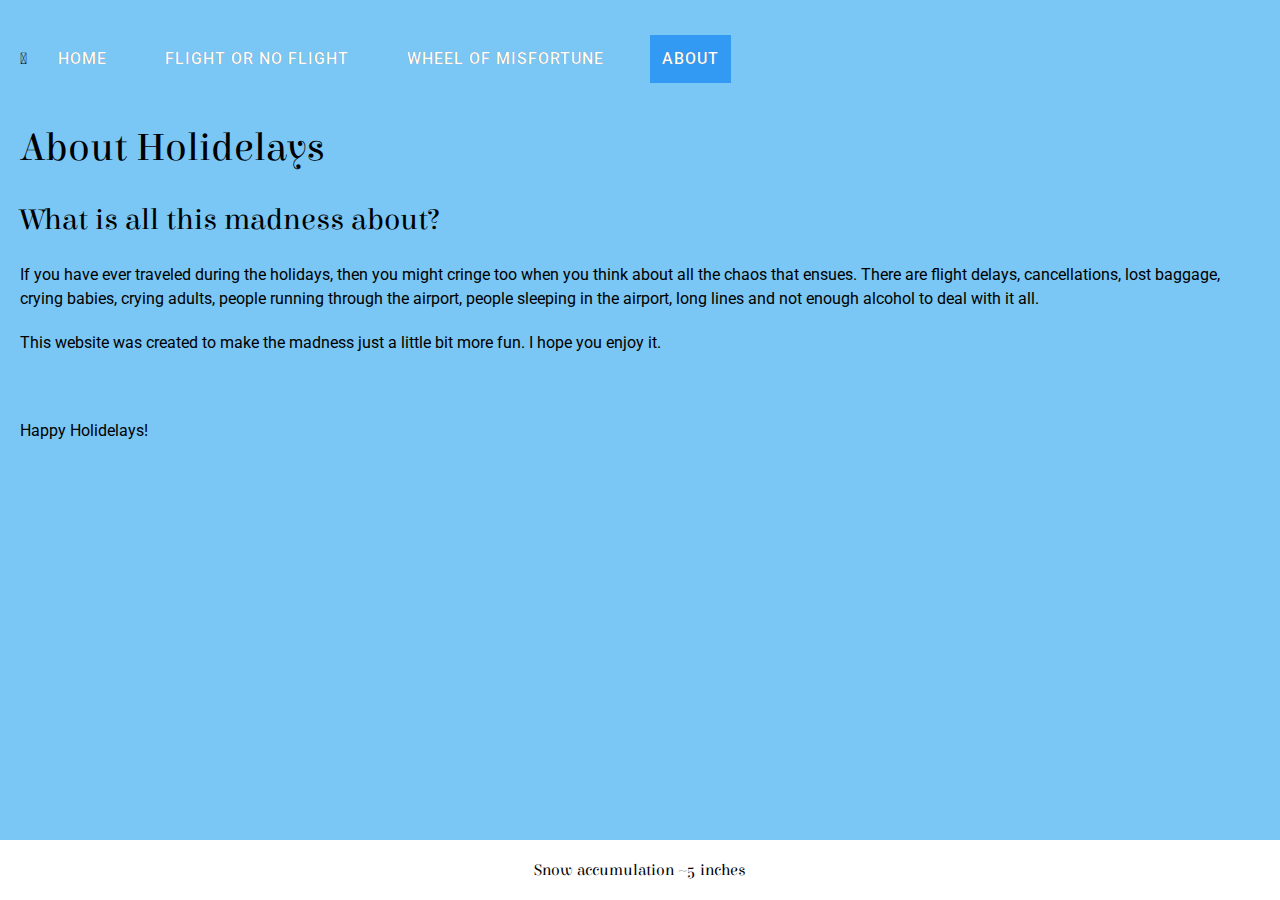
<file: about.html>
<!DOCTYPE html>
<html lang="en" class="about">
<head>
    <meta charset="UTF-8">
    <meta name="viewport" content="width=device-width, initial-scale=1, shrink-to-fit=no">
    <title>About</title>
    <link rel="stylesheet" type="text/css" href="css/reset.css"> 
    <link rel="stylesheet" type="text/css" href="css/style.css"> 
    <link rel="stylesheet" type="text/css" href="css/responsive.css"> 
    <link href="https://fonts.googleapis.com/css?family=Elsie:400,900%7cRoboto:100,100i,300,300i,400,400i,500,500i,700,700i,900,900i" rel="stylesheet">
    <link rel="stylesheet" href="https://use.fontawesome.com/releases/v5.3.1/css/all.css" integrity="sha384-mzrmE5qonljUremFsqc01SB46JvROS7bZs3IO2EmfFsd15uHvIt+Y8vEf7N7fWAU" crossorigin="anonymous">
    <link rel="stylesheet" href="https://cdnjs.cloudflare.com/ajax/libs/font-awesome/4.7.0/css/font-awesome.min.css">
</head>
<body>
<div class="wrapper">
    <a class="skip-link" href="#content">Skip to content</a>        
<header>
<div class="topnav" id="myTopnav">
     <nav class="nav-style">
            <i class="fas fa-tree"></i>
            <a href="index.html" data-hover="Home">Home</a>
            <a href="flight-or-no-flight.html" data-hover="Flight or No Flight">Flight or No Flight</a>
            <a href="wheel-of-misfortune.html" data-hover="Wheel of Misfortune">Wheel of Misfortune</a>                                
            <a href="about.html" class = "current" data-hover="About">About</a>
            <a href="javascript:void(0);" class="icon" onclick="myFunction()">
                    <i class="fa fa-bars"></i>
                  </a>                
    </nav>
    </div>

    <h1>About Holidelays</h1>
</header>
<div id="content">
<main>
    <div class="container">
        <div class="fallingSnow">
            <span></span>
            <span></span>
            <span></span>
            <span></span>
            <span></span>
            <span></span>
            <span></span>
            <span></span>
            <span></span>
            <span></span>
            <span></span>
            <span></span>
            <span></span>
            <span></span>
            <span></span>
            <span></span>
            <span></span>
            <span></span>
            <span></span>
            <span></span>
            <span></span>
            <span></span>
            <span></span>
            <span></span>
            <span></span>
            <span></span>         
        </div>   
    </div>
    <p></p>
    <h2>What is all this madness about?</h2> 
    <p></p>
    <p>If you have ever traveled during the holidays, then you might cringe too when you think about all the chaos that ensues. There are flight delays, cancellations, lost baggage, crying babies, crying adults, people running through the airport, people sleeping in the airport, long lines and not enough alcohol to deal with it all.</p> 
    <p></p>
    <p>This website was created to make the madness just a little bit more fun. I hope you enjoy it.</p>
    <br>
    <p>Happy Holidelays!</p>
<br>
     <!-- <img src="images/candy-cane.svg" alt = "candy cane"/>
     <img src="images/ornament.svg" alt = "ornament"/>
     <img src="images/striped-ornament.svg" alt = "striped ornament"/>
     <img src="images/present-1.svg" alt = "present with bow"/>
     <img src="images/present-2.svg" alt = "small present with bow"/>
     <img src="images/lights.svg" alt = "string of christmas lights"/> -->
</main>
</div>
</div>
<footer>
    <p>Snow accumulation ~5 inches</p>	
</footer>

<script>
        function myFunction() {
          var x = document.getElementById("myTopnav");
          if (x.className === "topnav") {
            x.className += " responsive";
          } else {
            x.className = "topnav";
          }
        }
</script>

</body>      
</html>
</file>
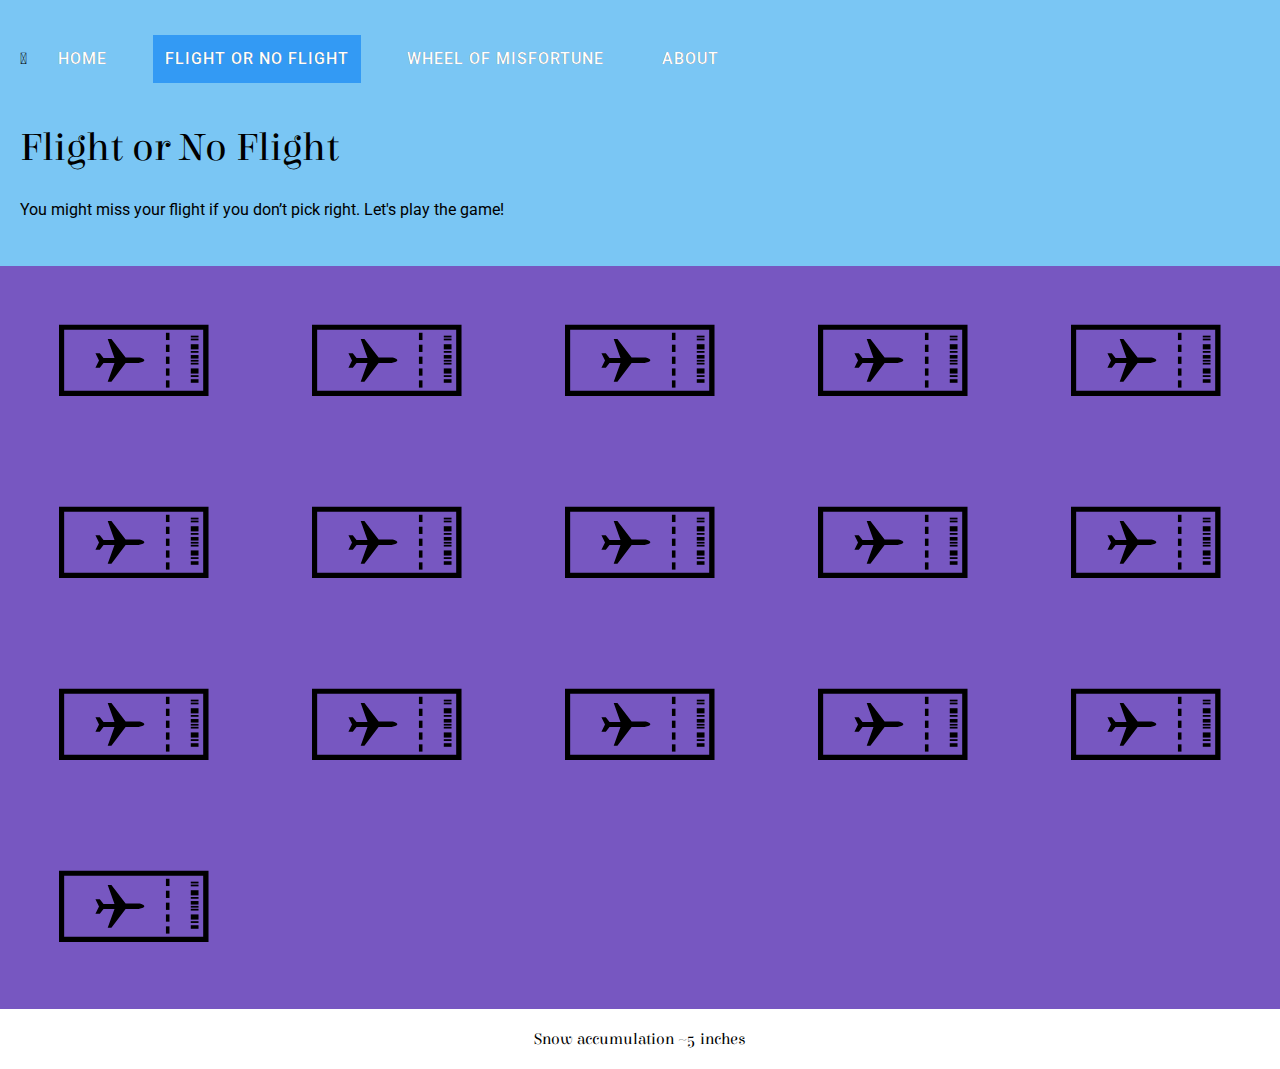
<file: flight-or-no-flight.html>
<!DOCTYPE html>
<html lang="en" class="flight">
<head>
    <meta charset="UTF-8">
    <meta name="viewport" content="width=device-width, initial-scale=1, shrink-to-fit=no">
    <title>Flight or No Flight</title>
    <link rel="stylesheet" type="text/css" href="css/reset.css"> 
    <link rel="stylesheet" type="text/css" href="css/style.css">
    <link rel="stylesheet" type="text/css" href="css/responsive.css">
    <link href="https://fonts.googleapis.com/css?family=Elsie:400,900%7cRoboto:100,100i,300,300i,400,400i,500,500i,700,700i,900,900i" rel="stylesheet">
    <link rel="stylesheet" href="https://use.fontawesome.com/releases/v5.3.1/css/all.css" integrity="sha384-mzrmE5qonljUremFsqc01SB46JvROS7bZs3IO2EmfFsd15uHvIt+Y8vEf7N7fWAU" crossorigin="anonymous">
    <link rel="stylesheet" href="https://cdnjs.cloudflare.com/ajax/libs/font-awesome/4.7.0/css/font-awesome.min.css">
</head>
<body>
        <div class="wrapper">
            <a class="skip-link" href="#content">Skip to content</a>  
<header>
    <div class="topnav" id="myTopnav">
     <nav class="nav-style">
            <i class="fas fa-tree"></i>
            <a href="index.html" data-hover="Home">Home</a>
            <a href="flight-or-no-flight.html" class = "current" data-hover="Flight or No Flight">Flight or No Flight</a>
            <a href="wheel-of-misfortune.html"  data-hover="Wheel of Misfortune">Wheel of Misfortune</a>                
            <a href="about.html" data-hover="About">About</a>
            <a href="javascript:void(0);" class="icon" onclick="myFunction()">
                    <i class="fa fa-bars"></i>
                  </a>                   
     </nav>
  </div>
    <h1>Flight or No Flight</h1>
</header>
<div id="content"></div>
<main>
     <p>You might miss your flight if you don’t pick right. Let's play the game! </p>
<br>
<div class="grid-container">
        <div><img src="images/airplane-ticket.svg" height=150 width=150 alt = "airplane ticket"/></div>
        <div><img src="images/airplane-ticket.svg" height=150 width=150 alt = "airplane ticket"/></div>
        <div><img src="images/airplane-ticket.svg" height=150 width=150 alt = "airplane ticket"/></div>  
        <div><img src="images/airplane-ticket.svg" height=150 width=150 alt = "airplane ticket"/></div>
        <div><img src="images/airplane-ticket.svg" height=150 width=150 alt = "airplane ticket"/></div>
        <div><img src="images/airplane-ticket.svg" height=150 width=150 alt = "airplane ticket"/></div>
        <div><img src="images/airplane-ticket.svg" height=150 width=150 alt = "airplane ticket"/></div>
        <div><img src="images/airplane-ticket.svg" height=150 width=150 alt = "airplane ticket"/></div>
        <div><img src="images/airplane-ticket.svg" height=150 width=150 alt = "airplane ticket"/></div>  
        <div><img src="images/airplane-ticket.svg" height=150 width=150 alt = "airplane ticket"/></div>
        <div><img src="images/airplane-ticket.svg" height=150 width=150 alt = "airplane ticket"/></div>
        <div><img src="images/airplane-ticket.svg" height=150 width=150 alt = "airplane ticket"/></div>
        <div><img src="images/airplane-ticket.svg" height=150 width=150 alt = "airplane ticket"/></div>  
        <div><img src="images/airplane-ticket.svg" height=150 width=150 alt = "airplane ticket"/></div>
        <div><img src="images/airplane-ticket.svg" height=150 width=150 alt = "airplane ticket"/></div>
        <div><img src="images/airplane-ticket.svg" height=150 width=150 alt = "airplane ticket"/></div>    
      </div>
</main>
</div>
</div>

<footer>
    <div class="flight_footer"></div>
        <p>Snow accumulation ~5 inches</p>	
    
 </footer>

 <script>
        function myFunction() {
          var x = document.getElementById("myTopnav");
          if (x.className === "topnav") {
            x.className += " responsive";
          } else {
            x.className = "topnav";
          }
        }
 </script> 
 
</body>
</html>
</file>
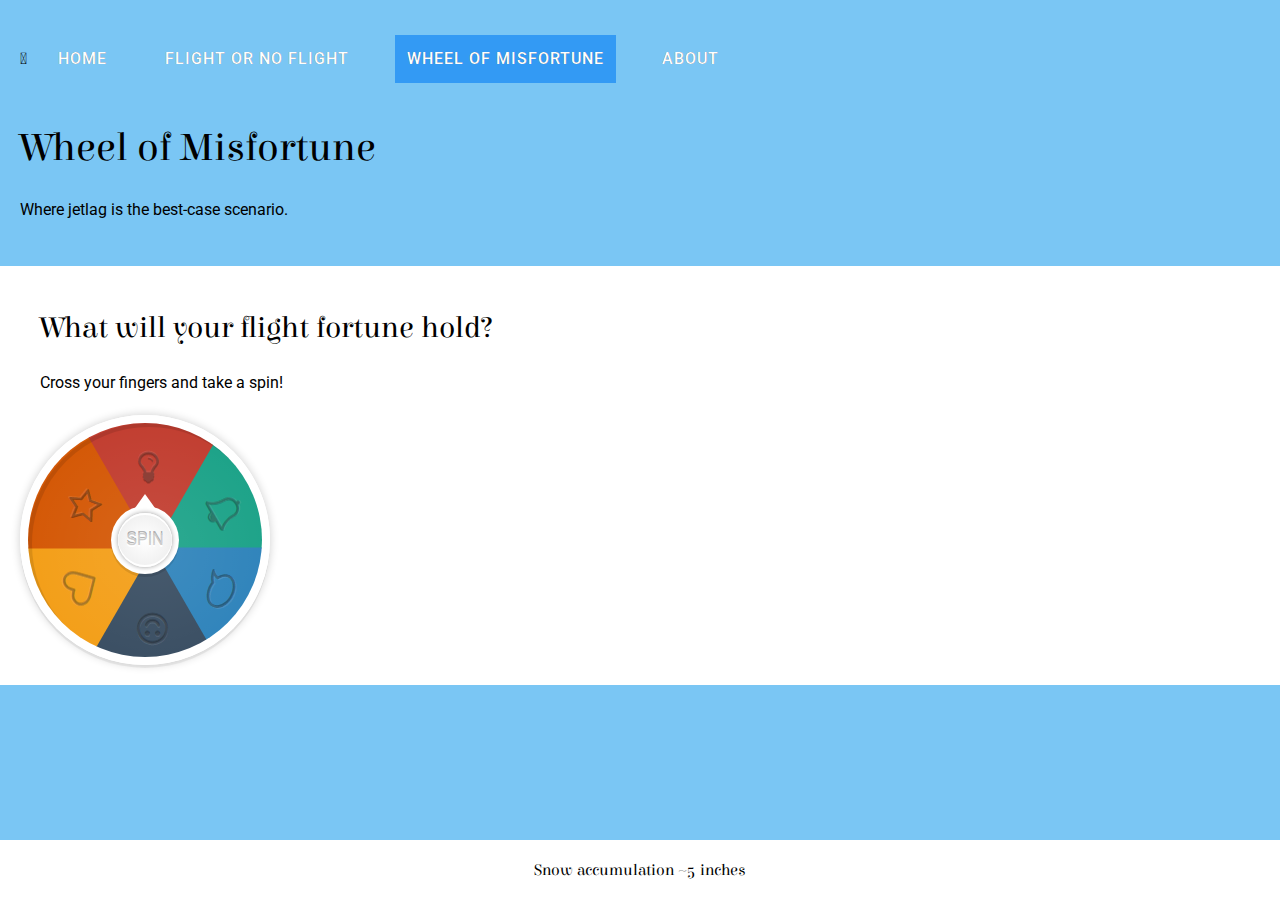
<file: wheel-of-misfortune.html>
<!DOCTYPE html>
<html lang="en" class="misfortune">
<head>
    <meta charset="UTF-8">
    <meta name="viewport" content="width=device-width, initial-scale=1, shrink-to-fit=no">
    <title>Wheel of Misfortune</title>
    <link rel="stylesheet" type="text/css" href="css/reset.css"> 
    <link rel="stylesheet" type="text/css" href="css/style.css">
    <link rel="stylesheet" type="text/css" href="css/responsive.css">  
    <link href="https://fonts.googleapis.com/css?family=Elsie:400,900%7cRoboto:100,100i,300,300i,400,400i,500,500i,700,700i,900,900i" rel="stylesheet">
    <link rel="stylesheet" href="https://use.fontawesome.com/releases/v5.3.1/css/all.css" integrity="sha384-mzrmE5qonljUremFsqc01SB46JvROS7bZs3IO2EmfFsd15uHvIt+Y8vEf7N7fWAU" crossorigin="anonymous">
    <link href="//maxcdn.bootstrapcdn.com/font-awesome/4.1.0/css/font-awesome.min.css" rel="stylesheet">
    <link rel="stylesheet" href="https://cdnjs.cloudflare.com/ajax/libs/font-awesome/4.7.0/css/font-awesome.min.css">
</head>
<body>
    <div class="wrapper">
        <a class="skip-link" href="#content">Skip to content</a>  
<header>
    
    <script src="https://ajax.googleapis.com/ajax/libs/jquery/3.3.1/jquery.min.js"></script>
        
    <div class="topnav" id="myTopnav">
     <nav class="nav-style">
            <i class="fas fa-tree"></i>
            <a href="index.html" data-hover="Home">Home</a>
            <a href="flight-or-no-flight.html" data-hover="Flight or No Flight">Flight or No Flight</a>
            <a href="wheel-of-misfortune.html" class = "current" data-hover="Wheel of Misfortune">Wheel of Misfortune</a>                
            <a href="about.html" data-hover="About">About</a>
            <a href="javascript:void(0);" class="icon" onclick="myFunction()">
                    <i class="fa fa-bars"></i>
                  </a>                   
     </nav>
     </div>

    <h1>Wheel of Misfortune</h1>
</header>
<div id="content"></div>
<main>
     <p>Where jetlag is the best-case scenario. </p>
<br>
<div class="grid-container2">
     <!-- <div id="wheelie"><img class="candy-wheel" src="images/candy-wheel.png" alt = "a wheel you can spin to find out your airline misfortune"/></div> -->
    <div id="spinner">
        <h2>What will your flight fortune hold?</h2>
        <p>Cross your fingers and take a spin!</p>
    <!-- <button class="btn btn-2 btn-2h">TAKE A SPIN</button> -->


    <div id="wrapper2"></div>
            
            <div id="wheel">
                <div id="inner-wheel">
                    <div class="sec"><span class="fa fa-bell-o"></span></div>
                    <div class="sec"><span class="fa fa-comment-o"></span></div>
                    <div class="sec"><span class="fa fa-smile-o"></span></div>
                    <div class="sec"><span class="fa fa-heart-o"></span></div>
                    <div class="sec"><span class="fa fa-star-o"></span></div>
                    <div class="sec"><span class="fa fa-lightbulb-o"></span></div>
                </div>       
               
                <div id="spin">
                    <div id="inner-spin"></div>
                </div>

                 <div id="shine"></div>
            </div>

            <div id="txt"></div>
      </div>   
    </div>
    </main>
</main>
</div>
</div>

<footer>
        <p>Snow accumulation ~5 inches</p>	
</footer>

<script type="text/javascript">
//set default degree (360*5)
var degree = 1800;
//number of clicks = 0
var clicks = 0;

$(document).ready(function(){
	
	/*WHEEL SPIN FUNCTION*/
	$('#spin').click(function(){
		
		//add 1 every click
		clicks ++;
		
		/*multiply the degree by number of clicks
	  generate random number between 1 - 360, 
    then add to the new degree*/
		var newDegree = degree*clicks;
		var extraDegree = Math.floor(Math.random() * (360 - 1 + 1)) + 1;
		totalDegree = newDegree+extraDegree;
		
		/*let's make the spin btn to tilt every
		time the edge of the section hits 
		the indicator*/
		$('#wheel .sec').each(function(){
			var t = $(this);
			var noY = 0;
			
			var c = 0;
			var n = 700;	
			var interval = setInterval(function () {
				c++;				
				if (c === n) { 
					clearInterval(interval);				
				}	
					
				var aoY = t.offset().top;
				$("#txt").html(aoY);
				console.log(aoY);
				
				/*23.7 is the minumum offset number that 
				each section can get, in a 30 angle degree.
				So, if the offset reaches 23.7, then we know
				that it has a 30 degree angle and therefore, 
				exactly aligned with the spin btn*/
				if(aoY < 23.89){
					console.log('<<<<<<<<');
					$('#spin').addClass('spin');
					setTimeout(function () { 
						$('#spin').removeClass('spin');
					}, 100);	
				}
			}, 10);
			
			$('#inner-wheel').css({
				'transform' : 'rotate(' + totalDegree + 'deg)'			
			});
		 
			noY = t.offset().top;
			
		});
	});
	
	
	
});//DOCUMENT READY

        function myFunction() {
          var x = document.getElementById("myTopnav");
          if (x.className === "topnav") {
            x.className += " responsive";
          } else {
            x.className = "topnav";
          }
        }
	
	

</script>
</body>
</html>
</file>
<file: css/style.css>
/***** Global Styles ******/
body{
    background-color: transparent;
    font-family: 'Roboto', sans-serif;
}

h1{
    font-family: 'Elsie', cursive;
    font-size: 40px;
    font-weight: 400;
}

h2{
    font-family: 'Elsie', cursive;
    font-size: 30px;
    font-weight: 400;
}

footer{
    font-family: 'Elsie', cursive;
}
  
.skip-link {
    position: fixed;
    top: -200px;
}

.skip-link:focus {
    top: 0; /* Now the link will appear */
}

.c-skip {
    position: absolute;
    left: 50%;
    top: -2.5em; /* it's better to set this value in relative units, like em */
    padding: 0.75em;
}

/* _navigation style */

*,
*:after,
*::before {
    -webkit-box-sizing: border-box;
    -moz-box-sizing: border-box;
    box-sizing: border-box;
} 


nav a {
	position: relative;
	display: inline-block;
	margin: 15px 15px;
	outline: none;
	color: #fff;
	text-decoration: none;
	text-transform: uppercase;
	letter-spacing: 1px;
	font-weight: 400;
	text-shadow: 0 0 1px rgba(255,255,255,0.3);
    font-size: 1em;
    z-index: 1000;
}

nav a:hover,
nav a:focus {
	outline: none;
}

.nav-style a {
	color: rgba(0,0,0,.75);
	font-weight: 500;
    text-shadow: none;
    padding: 12px;

}

.nav-style a::before {
	color: #fff;
	content: attr(data-hover);
	position: absolute;
	-webkit-transition: -webkit-transform 0.3s, opacity 0.3s;
	-moz-transition: -moz-transform 0.3s, opacity 0.3s;
	transition: transform 0.3s, opacity 0.3s;
}

.nav-style a:hover::before,
.nav-style a:focus::before {
	-webkit-transform: scale(0.9);
	-moz-transform: scale(0.9);
	transform: scale(0.9);
	opacity: 0;
}


.current{
    background:#339AF4;
}

.home-current{
    background:#0da54d;
}
/***** Homepage Styles *****/

/* background image on homepage   */
body.home{
    height: 80vh;
    width: 100vw;
    background: url(../images/xmas-home-1.jpg) no-repeat center center fixed;
    -webkit-background-size: cover;
    -moz-background-size: cover;
    -o-background-size: cover;
    background-size: cover;
} 

.fun-container {
    display: flex;
    height: 200px;
    flex-wrap: wrap;
    align-content: center;
}

#gift-container {
    position: absolute;
    display: grid;
    bottom: 60px;
    height:75px;
    grid-template-columns: auto auto auto auto auto auto auto auto auto auto;
}

/* airplane animation */

 .airplane {
   position: fixed;
   top: 50px;
   right: 500px;
   opacity: .8;
   animation: airplane 20s linear 0s infinite reverse;
   z-index: 99;
 }
 
 @keyframes airplane {
   from {left:-500px;}
   to {left: 102%;}
 }  

 /***** Flight or No Flight Page Styles *****/
 
 .flight{
    background-color:rgb(153, 222, 248);
}
 /* boarding tickets container */
 /* .flex-container {
    display: flex;
    height: 500px;
    flex-wrap: wrap;
    align-content: center;
  }

.grid-container {
    display: grid;
    height: 600px;
    align-content: center;
    grid-template-columns: auto auto auto auto;
    grid-gap: 5px;
    background-color: rgb(255, 255, 255);
    padding: 10px;
  }
.grid-container > div {
    text-align: center;
    padding: 10px 0;
  } */

/***** Wheel of Misfortune Styles *****/  
.misfortune{
    background-color:#7AC6F4;
}


.flex-container2 {
    display: flex;
    height: 600px;
    flex-wrap: wrap;
    align-content: center;
  
  }

.grid-container2 {
    display: grid;
    height: 100%;
    align-content:center;
    grid-template-columns: auto auto;
    grid-gap: 5px;
    padding: 10px;
    background-color: white;
  }
.grid-container2 > div {
    text-align: left;
    padding: 10px;
  }
#wheelie {
    /* position: relative; */
    overflow: visible;
}

#spinner {
   align-content: flex-start;
   vertical-align: 50%
}
.candy-wheel{
    position: relative;
    top: 10%;
    bottom: 10%;
    left: 45%;
    width: 500px;
    height: 500px;
    margin:-60px 0 0 -60px;
    -webkit-animation:spin 15s linear infinite;
    -moz-animation:spin 15s linear infinite;
    animation:spin 15s linear infinite;
    }
    @-moz-keyframes spin { 100% { -moz-transform: rotate(360deg); } }
    @-webkit-keyframes spin { 100% { -webkit-transform: rotate(360deg); } }
    @keyframes spin { 100% { -webkit-transform: rotate(360deg); transform:rotate(360deg); } }


/***** About Page Styles *****/
.about{
    background-color: #7AC6F4;
}

/* snow container and animations */
.container{
	top:-130px;
    height:100vh;
    width:100vw;
	position:absolute;
    left:0%;
    /* margin: 0 auto; */
}   

.fallingSnow {
    text-align: center;
}
.fallingSnow span {
    display: inline-block;
    width: 20px;
    height: 21px;
	margin: -280px 60px -14px -34px;
    background:url("../images/snowflake.png");
    
    -webkit-animation: fallingSnow 12s infinite  cubic-bezier(0.35,0.45,0.39,0.29);
    -moz-animation: fallingSnow 12s infinite  cubic-bezier(0.35,0.45,0.39,0.29);
}
.fallingSnow span:nth-child(5n+5) {

    -webkit-animation-delay: 1.3s;
    -moz-animation-delay: 1.3s;
}
.fallingSnow span:nth-child(3n+2) {

    -webkit-animation-delay: 1.7s;
    -moz-animation-delay: 1.7s;
}
.fallingSnow span:nth-child(2n+5) {

    -webkit-animation-delay: 2.2s;
    -moz-animation-delay: 2.2s;
}

.fallingSnow span:nth-child(3n+10) {

    -webkit-animation-delay: 2.7s;
    -moz-animation-delay: 2.7s;
}
.fallingSnow span:nth-child(7n+2) {

    -webkit-animation-delay: 3.5s;
    -moz-animation-delay: 3.5s;
}
.fallingSnow span:nth-child(4n+5) {

    -webkit-animation-delay: 5.5s;
    -moz-animation-delay: 5.5s;
}
.fallingSnow span:nth-child(3n+7) {

    -webkit-animation-delay: 8s;
    -moz-animation-delay: 8s;
}
@-webkit-keyframes fallingSnow {
  0% {
    opacity: 1;

	-webkit-transform: translate(0, 0px) rotateZ(0deg);
  }
  75% {
    opacity: 1;

	-webkit-transform: translate(100px, 600px) rotateZ(270deg); 
  }
  100% {
    opacity: 0;

	-webkit-transform: translate(150px, 800px) rotateZ(360deg);
  }
}
@-moz-keyframes fallingSnow {
  0% {
    opacity: 1;
    
	-webkit-transform: translate(0, 0px) rotateZ(0deg);
  }
  75% {
    opacity: 1;
   
	-webkit-transform: translate(100px, 600px) rotateZ(270deg); 
  }
  100% {
    opacity: 0;
    
	-webkit-transform: translate(150px, 800px) rotateZ(360deg);
  }
}

footer {
    position: absolute;
    right: 0;
    bottom: 0;
    left: 0;
    height: 60px;
    width: 100%;
    background-color: white;
    padding: auto;
    text-align: center;

  }

  footer p {
      margin: 0;
      position: relative;
      top: 50%;
      left: 50%;
      -ms-transform: translate(-50%, -50%);
      transform: translate(-50%, -50%);
  }
  
  .flight footer {
    position: relative;
    right: 0;
    bottom: 0;
    left: 0;
    height: 60px;
    width: 100%;
    background-color: white;
    padding: auto;
    text-align: center;

  }


/*WRAPPER*/
#wrapper{ 
	margin: 40px auto 0;	
	width:266px; 
    position:relative;
}

#txt{
	color: black;	
}


/*WHEEL*/
#wheel{
	width:250px;
	height:250px;
	border-radius:50%;	
	position:relative;
	overflow:hidden;
	border:8px solid #fff;
	box-shadow:rgba(0,0,0,0.2) 0px 0px 10px, rgba(0,0,0,0.05) 0px 3px 0px;
	transform: rotate(0deg);
}

#wheel:before{
	content:'';
	position:absolute;
	border:4px solid rgba(0,0,0,0.1);
	width:242px;
	height:242px;
	border-radius:50%;
	z-index:1000;	
}

#inner-wheel{
	width:100%;
	height:100%;
	
	-webkit-transition: all 6s cubic-bezier(0,.99,.44,.99);
	-moz-transition:    all 6 cubic-bezier(0,.99,.44,.99);
	-o-transition:      all 6s cubic-bezier(0,.99,.44,.99);
	-ms-transition:     all 6s cubic-bezier(0,.99,.44,.99);
	transition:         all 6s cubic-bezier(0,.99,.44,.99);	
}

#wheel div.sec{
	position: absolute;
	width: 0;
	height: 0;
	border-style: solid;
	border-width: 130px 75px 0;
	border-color: #19c transparent;
	transform-origin: 75px 129px;
	left:50px;
	top:-4px;	
	opacity:1;
}

#wheel div.sec:nth-child(1){
	transform: rotate(60deg);
	-webkit-transform: rotate(60deg);
	-moz-transform: rotate(60deg);
	-o-transform: rotate(60deg);
	-ms-transform: rotate(60deg);
	border-color: #16a085 transparent;	
}
#wheel div.sec:nth-child(2){
	transform: rotate(120deg);
	-webkit-transform: rotate(120deg);
	-moz-transform: rotate(120deg);
	-o-transform: rotate(120deg);
	-ms-transform: rotate(120deg);
	border-color: #2980b9 transparent;	
}
#wheel div.sec:nth-child(3){
	transform: rotate(180deg);
	-webkit-transform: rotate(180deg);
	-moz-transform: rotate(180deg);
	-o-transform: rotate(180deg);
	-ms-transform: rotate(180deg);
	border-color: #34495e transparent;	
}
#wheel div.sec:nth-child(4){
	transform: rotate(240deg);
	-webkit-transform: rotate(240deg);
	-moz-transform: rotate(240deg);
	-o-transform: rotate(240deg);
	-ms-transform: rotate(240deg);
	border-color: #f39c12 transparent;	
}
#wheel div.sec:nth-child(5){
	transform: rotate(300deg);
	-webkit-transform: rotate(300deg);
	-moz-transform: rotate(300deg);
	-o-transform: rotate(300deg);
	-ms-transform: rotate(300deg);
	border-color: #d35400 transparent;	
}
#wheel div.sec:nth-child(6){
	transform: rotate(360deg);
	-webkit-transform: rotate(360deg);
	-moz-transform: rotate(360deg);
	-o-transform: rotate(360deg);
	-ms-transform: rotate(360deg);
	border-color: #c0392b transparent;	
}


#wheel div.sec .fa{
	margin-top: -100px;
	color: rgba(0,0,0,0.2);
	position: relative;
	z-index: 10000000;
	display: block;
	text-align: center;
	font-size:36px;
	margin-left:-15px;
	
	text-shadow: rgba(255, 255, 255, 0.1) 0px -1px 0px, rgba(0, 0, 0, 0.2) 0px 1px 0px;
}




#spin{
	width:68px;
	height:68px;
	position:absolute;
	top:50%;
	left:50%;
	margin:-34px 0 0 -34px;
	border-radius:50%;
	box-shadow:rgba(0,0,0,0.1) 0px 3px 0px;
	z-index:1000;
	background:#fff;
	cursor:pointer;
	font-family: 'Exo 2', sans-serif;
  
  -webkit-user-select: none; 
  -moz-user-select: none;    
  -ms-user-select: none;     
  -o-user-select: none;
  user-select: none;   
}


#spin:after{
	content:"SPIN";	
	text-align:center;
	line-height:68px;
	color:#CCC;
	text-shadow: 0 2px 0 #fff, 0 -2px 0 rgba(0,0,0,0.3) ;
	position: relative;
	z-index: 100000;
	width:68px;
	height:68px;
	display:block;
}

#spin:before{
	content:"";
	position:absolute;
	width: 0;
	height: 0;
	border-style: solid;
	border-width: 0 20px 28px 20px;
	border-color: transparent transparent #ffffff transparent;
	top:-12px;
	left:14px;
}

#inner-spin{
	width:54px;
	height:54px;
	position:absolute;
	top:50%;
	left:50%;
	margin:-27px 0 0 -27px;
	border-radius:50%;
	background:red;
	z-index:999;
	box-shadow:rgba(255,255,255,1) 0px -2px 0px inset, rgba(255,255,255,1) 0px 2px 0px inset,  rgba(0,0,0,0.4) 0px 0px 5px ;
	
	background: rgb(255,255,255); /* Old browsers */
	background: -moz-radial-gradient(center, ellipse cover,  rgba(255,255,255,1) 0%, rgba(234,234,234,1) 100%); /* FF3.6+ */
	background: -webkit-gradient(radial, center center, 0px, center center, 100%, color-stop(0%,rgba(255,255,255,1)), color-stop(100%,rgba(234,234,234,1))); /* Chrome,Safari4+ */
	background: -webkit-radial-gradient(center, ellipse cover,  rgba(255,255,255,1) 0%,rgba(234,234,234,1) 100%); /* Chrome10+,Safari5.1+ */
	background: -o-radial-gradient(center, ellipse cover,  rgba(255,255,255,1) 0%,rgba(234,234,234,1) 100%); /* Opera 12+ */
	background: -ms-radial-gradient(center, ellipse cover,  rgba(255,255,255,1) 0%,rgba(234,234,234,1) 100%); /* IE10+ */
	background: radial-gradient(ellipse at center,  rgba(255,255,255,1) 0%,rgba(234,234,234,1) 100%); /* W3C */
	filter: progid:DXImageTransform.Microsoft.gradient( startColorstr='#ffffff', endColorstr='#eaeaea',GradientType=1 ); /* IE6-9 fallback on horizontal gradient */	
}

#spin:active #inner-spin{
	box-shadow:rgba(0,0,0,0.4) 0px 0px 5px inset;
}

#spin:active:after{
	font-size:15px;	
}



#shine{
	width:250px;
	height:250px;
	position:absolute;
	top:0;
	left:0;
	background: -moz-radial-gradient(center, ellipse cover,  rgba(255,255,255,1) 0%, rgba(255,255,255,0.99) 1%, rgba(255,255,255,0.91) 9%, rgba(255,255,255,0) 100%); /* FF3.6+ */
background: -webkit-gradient(radial, center center, 0px, center center, 100%, color-stop(0%,rgba(255,255,255,1)), color-stop(1%,rgba(255,255,255,0.99)), color-stop(9%,rgba(255,255,255,0.91)), color-stop(100%,rgba(255,255,255,0))); /* Chrome,Safari4+ */
background: -webkit-radial-gradient(center, ellipse cover,  rgba(255,255,255,1) 0%,rgba(255,255,255,0.99) 1%,rgba(255,255,255,0.91) 9%,rgba(255,255,255,0) 100%); /* Chrome10+,Safari5.1+ */
background: -o-radial-gradient(center, ellipse cover,  rgba(255,255,255,1) 0%,rgba(255,255,255,0.99) 1%,rgba(255,255,255,0.91) 9%,rgba(255,255,255,0) 100%); /* Opera 12+ */
background: -ms-radial-gradient(center, ellipse cover,  rgba(255,255,255,1) 0%,rgba(255,255,255,0.99) 1%,rgba(255,255,255,0.91) 9%,rgba(255,255,255,0) 100%); /* IE10+ */
background: radial-gradient(ellipse at center,  rgba(255,255,255,1) 0%,rgba(255,255,255,0.99) 1%,rgba(255,255,255,0.91) 9%,rgba(255,255,255,0) 100%); /* W3C */
filter: progid:DXImageTransform.Microsoft.gradient( startColorstr='#ffffff', endColorstr='#00ffffff',GradientType=1 ); /* IE6-9 fallback on horizontal gradient */


opacity:0.1;
	
}



/*ANIMATION*/
@-webkit-keyframes hh {
  0%, 100%{
    transform: rotate(0deg);
    -webkit-transform: rotate(0deg);
  }

  50%{
    transform: rotate(7deg);
    -webkit-transform: rotate(7deg);
  }
}

@keyframes hh {
   0%, 100%{
    transform: rotate(0deg);
    -webkit-transform: rotate(0deg);
  }

  50%{
    transform: rotate(7deg);
    -webkit-transform: rotate(7deg);
  }
}

.spin {
  -webkit-animation: hh 0.1s; /* Chrome, Safari, Opera */
    animation: hh 0.1s;
}
</file>
<file: css/responsive.css>
/* .home{
    background: url(../images/xmas-tree.jpg) no-repeat center center fixed; */
    /* background-position: center center fixed; */
    /* background-repeat: no-repeat;
    background-size: cover;
    -webkit-background-size: cover;
    -moz-background-size: cover;
    -o-background-size: cover;
    background-size: cover;
} */

/* 
@media (orientation: portrait){
    body.home{ */
        /* height: 100vh;
        width: 100vw; */
        /* background: url(../images/xmas-tree-3.png) no-repeat center center fixed;
        -webkit-background-size: cover;
        -moz-background-size: cover;
        -o-background-size: cover;
        background-size: cover;
    } 
} */

@media (orientation: landscape){
    body.home{
        height: 100vh;
        width: 100vw;
        background: url(../images/xmas-home-1.jpg) no-repeat center center fixed;
        -webkit-background-size: cover;
        -moz-background-size: cover;
        -o-background-size: cover;
        background-size: cover;
    } 
}


/* RESPONSIVE TOP NAV */


.topnav .icon {
    display: none;
  }

  @media screen and (max-width: 850px) {
    body{
        margin-right: 0px;
        margin-top: 0x;
        padding: 0px;
    }
    .navstyle{
        margin-top:0;
        position: absolute;
        z-index: 1002;
    }
    .topnav a:not(:first-child) {display: none;}
   
    .topnav a.icon {
        float: right;
        display: block;
        margin-top: 0%;
        margin-bottom: 10px;
        background-color:white;
        z-index: 1002;
    }

  @media screen and (max-width: 850px) {
    .topnav.responsive {
        position: relative;
        background-color:green;
        z-index: 1002;
        padding: 10px;
    }
    .topnav.responsive .icon {
      position: absolute;
      right: 0;
      top: 0;
      background-color: white;
    }
}

    .topnav.responsive a {
      float: none;
      display: block;
      text-align: left;
    }
  }

/***** RESPONSIVE FLIGHT OR NO FLIGHT PAGE *****/

/* --Mobile-- Defaults & Layout for screen size widths than than 639px */

/* Background color */
.flight{
    background-color:rgb(153, 222, 248);
}

/* grid container for boarding tickets on mobile */
.flex-container {
    display: flex;
    height: 600px;
    flex-wrap: wrap;
    align-content: center;
  }

.grid-container {
    display: grid;
    height: 90%;
    align-content: center;
    grid-template-columns: auto auto;
    grid-gap: 5px;
    background-color: rgb(255, 255, 255);
    padding: 10px;
  }
.grid-container > div {
    text-align: center;
    padding: 10px;
  }  
/* -- Larger Mobile Screens -- Layout for screen size widths between 640-859px */  

@media only screen and (min-width: 640px){
    .flight{
        background-color: #7AC6F4;
    }

/* grid container for boarding tickets on Tablet */

    .grid-container {
        height: 100%;
        grid-template-columns: auto auto auto;
        grid-gap: 5px;
        background-color: lightgreen;
        padding: 10px;
    }
    .grid-container > div {
        padding: 10px;

    }    
}


/* --Tablet-- Layout for screen size widths between 860-1023px */  

@media only screen and (min-width: 860px){
    .flight{
        background-color: #7AC6F4;
    }

/* grid container for boarding tickets on Tablet */

    .grid-container {
        height: 100%;
        grid-template-columns: auto auto auto auto;
        grid-gap: 5px;
        background-color: rgb(153, 222, 248);
        padding: 10px;
    }
    .grid-container > div {
        padding: 10px;
    }    
}


/* --Desktop-- Layout for screen size widths between 1024px-1399px */  
@media only screen and (min-width: 1024px){
    .flight{
        background-color: #7AC6F4;
 
    }
    /* grid container for boarding tickets on desktop */
    .flex-container {
        /* display: flex; */
        height: 600px;
        /* flex-wrap: wrap; 
        /* align-content: center; */
      }
    
    .grid-container {
        /* display: grid; */
        height: 100%;
        /* align-content: center; */
        grid-template-columns: auto auto auto auto auto;
        grid-gap: 5px;
        background-color: rgb(119, 87, 193);
        padding: 10px;
      }
    .grid-container > div {
        /* text-align: center; */
        padding: 10px 0;
      }    
}

/* --Large Desktop-- Layout for screen size widths greater than 1400px */  
@media only screen and (min-width: 1400px){
    .flight{
        background-color: #7AC6F4;
 
    }
    /* grid container for boarding tickets on desktop */
    .flex-container {
        /* display: flex; */
        height: 500px;
        /* flex-wrap: wrap; */
        /* align-content: center; */
      }
    
    .grid-container {
        /* display: grid; */
        height: 80%;
        width: 100%;
        /* align-content: center; */
        grid-template-columns: auto auto auto auto auto;
        grid-gap: 5px;
        background-color: #339AF4;
        padding: 10px;
      }
    .grid-container > div {
        text-align: left;
        padding: 20px;
      }    
}
</file>
